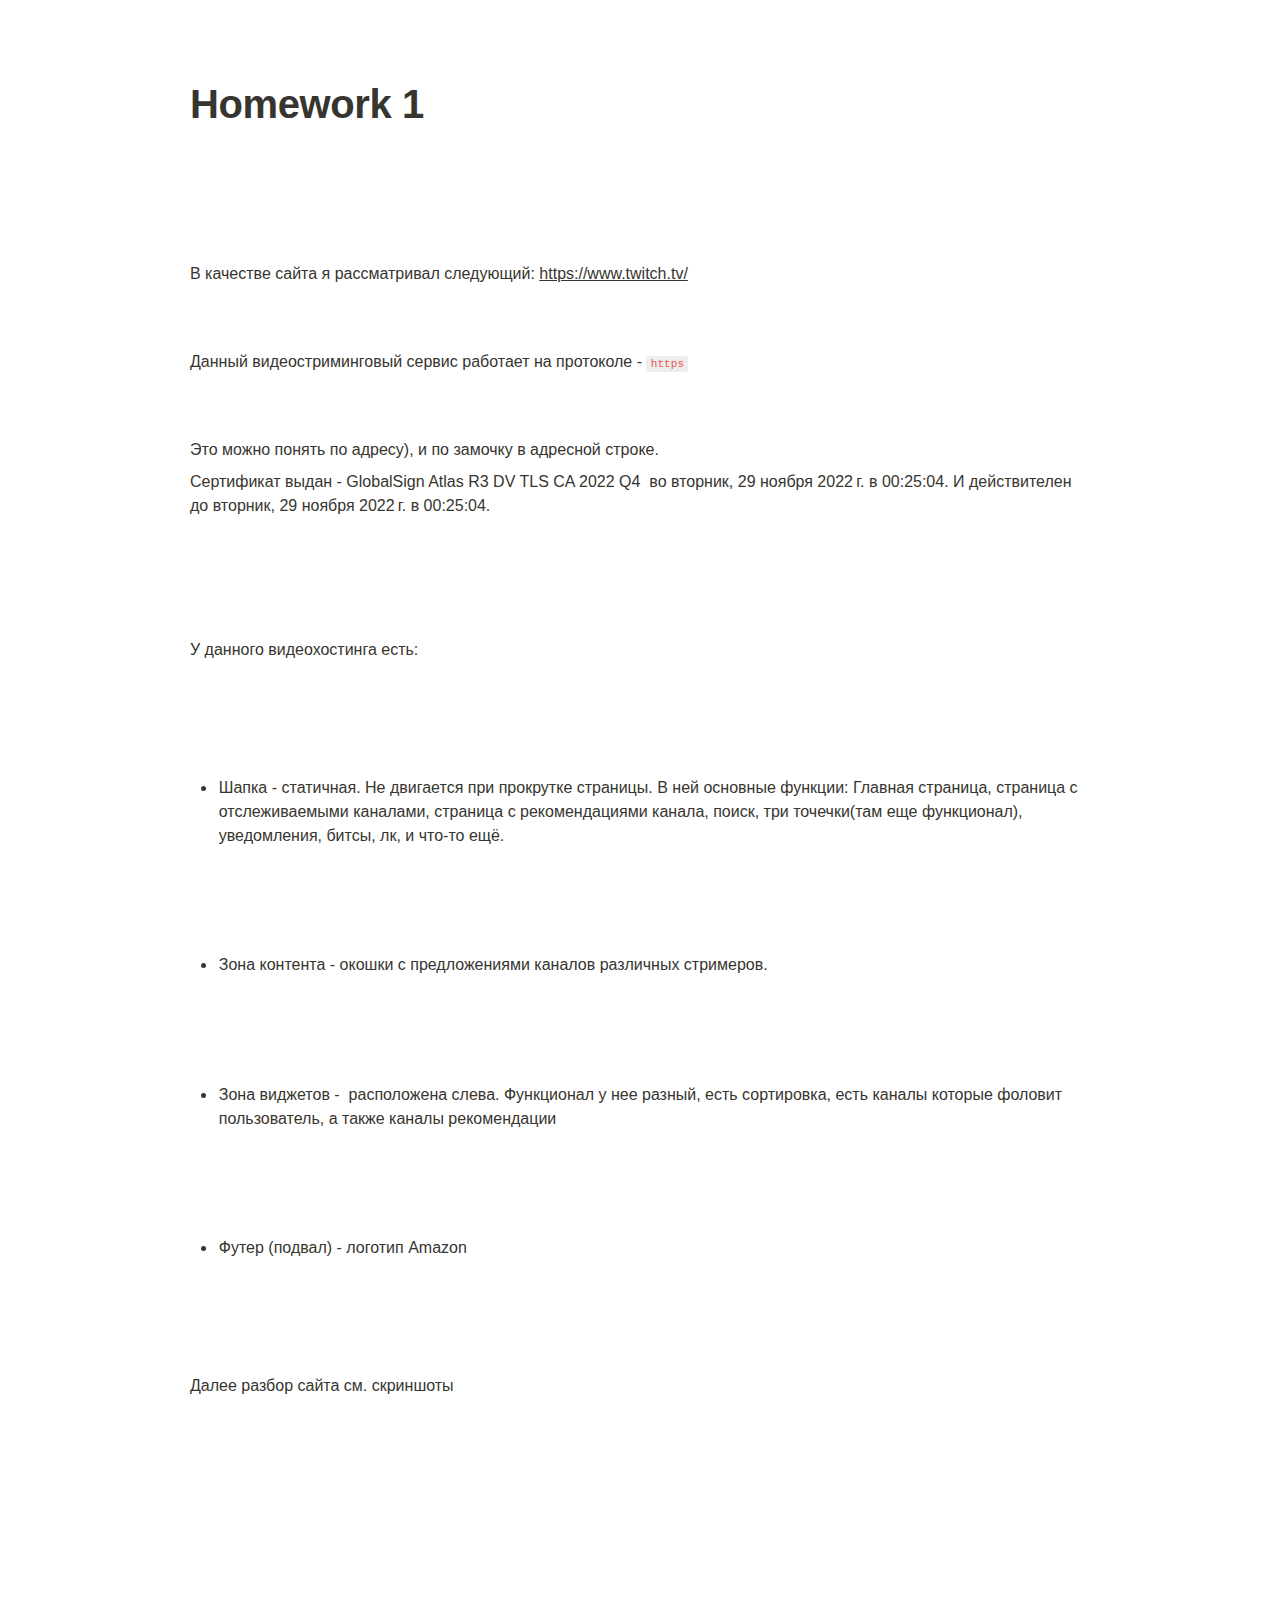
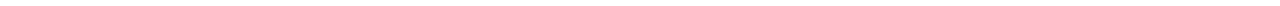
<file: S1/Homework 1.html>
<html><head><meta http-equiv="Content-Type" content="text/html; charset=utf-8"/><title>Homework 1</title><style>
/* cspell:disable-file */
/* webkit printing magic: print all background colors */
html {
	-webkit-print-color-adjust: exact;
}
* {
	box-sizing: border-box;
	-webkit-print-color-adjust: exact;
}

html,
body {
	margin: 0;
	padding: 0;
}
@media only screen {
	body {
		margin: 2em auto;
		max-width: 900px;
		color: rgb(55, 53, 47);
	}
}

body {
	line-height: 1.5;
	white-space: pre-wrap;
}

a,
a.visited {
	color: inherit;
	text-decoration: underline;
}

.pdf-relative-link-path {
	font-size: 80%;
	color: #444;
}

h1,
h2,
h3 {
	letter-spacing: -0.01em;
	line-height: 1.2;
	font-weight: 600;
	margin-bottom: 0;
}

.page-title {
	font-size: 2.5rem;
	font-weight: 700;
	margin-top: 0;
	margin-bottom: 0.75em;
}

h1 {
	font-size: 1.875rem;
	margin-top: 1.875rem;
}

h2 {
	font-size: 1.5rem;
	margin-top: 1.5rem;
}

h3 {
	font-size: 1.25rem;
	margin-top: 1.25rem;
}

.source {
	border: 1px solid #ddd;
	border-radius: 3px;
	padding: 1.5em;
	word-break: break-all;
}

.callout {
	border-radius: 3px;
	padding: 1rem;
}

figure {
	margin: 1.25em 0;
	page-break-inside: avoid;
}

figcaption {
	opacity: 0.5;
	font-size: 85%;
	margin-top: 0.5em;
}

mark {
	background-color: transparent;
}

.indented {
	padding-left: 1.5em;
}

hr {
	background: transparent;
	display: block;
	width: 100%;
	height: 1px;
	visibility: visible;
	border: none;
	border-bottom: 1px solid rgba(55, 53, 47, 0.09);
}

img {
	max-width: 100%;
}

@media only print {
	img {
		max-height: 100vh;
		object-fit: contain;
	}
}

@page {
	margin: 1in;
}

.collection-content {
	font-size: 0.875rem;
}

.column-list {
	display: flex;
	justify-content: space-between;
}

.column {
	padding: 0 1em;
}

.column:first-child {
	padding-left: 0;
}

.column:last-child {
	padding-right: 0;
}

.table_of_contents-item {
	display: block;
	font-size: 0.875rem;
	line-height: 1.3;
	padding: 0.125rem;
}

.table_of_contents-indent-1 {
	margin-left: 1.5rem;
}

.table_of_contents-indent-2 {
	margin-left: 3rem;
}

.table_of_contents-indent-3 {
	margin-left: 4.5rem;
}

.table_of_contents-link {
	text-decoration: none;
	opacity: 0.7;
	border-bottom: 1px solid rgba(55, 53, 47, 0.18);
}

table,
th,
td {
	border: 1px solid rgba(55, 53, 47, 0.09);
	border-collapse: collapse;
}

table {
	border-left: none;
	border-right: none;
}

th,
td {
	font-weight: normal;
	padding: 0.25em 0.5em;
	line-height: 1.5;
	min-height: 1.5em;
	text-align: left;
}

th {
	color: rgba(55, 53, 47, 0.6);
}

ol,
ul {
	margin: 0;
	margin-block-start: 0.6em;
	margin-block-end: 0.6em;
}

li > ol:first-child,
li > ul:first-child {
	margin-block-start: 0.6em;
}

ul > li {
	list-style: disc;
}

ul.to-do-list {
	text-indent: -1.7em;
}

ul.to-do-list > li {
	list-style: none;
}

.to-do-children-checked {
	text-decoration: line-through;
	opacity: 0.375;
}

ul.toggle > li {
	list-style: none;
}

ul {
	padding-inline-start: 1.7em;
}

ul > li {
	padding-left: 0.1em;
}

ol {
	padding-inline-start: 1.6em;
}

ol > li {
	padding-left: 0.2em;
}

.mono ol {
	padding-inline-start: 2em;
}

.mono ol > li {
	text-indent: -0.4em;
}

.toggle {
	padding-inline-start: 0em;
	list-style-type: none;
}

/* Indent toggle children */
.toggle > li > details {
	padding-left: 1.7em;
}

.toggle > li > details > summary {
	margin-left: -1.1em;
}

.selected-value {
	display: inline-block;
	padding: 0 0.5em;
	background: rgba(206, 205, 202, 0.5);
	border-radius: 3px;
	margin-right: 0.5em;
	margin-top: 0.3em;
	margin-bottom: 0.3em;
	white-space: nowrap;
}

.collection-title {
	display: inline-block;
	margin-right: 1em;
}

.simple-table {
	margin-top: 1em;
	font-size: 0.875rem;
	empty-cells: show;
}
.simple-table td {
	height: 29px;
	min-width: 120px;
}

.simple-table th {
	height: 29px;
	min-width: 120px;
}

.simple-table-header-color {
	background: rgb(247, 246, 243);
	color: black;
}
.simple-table-header {
	font-weight: 500;
}

time {
	opacity: 0.5;
}

.icon {
	display: inline-block;
	max-width: 1.2em;
	max-height: 1.2em;
	text-decoration: none;
	vertical-align: text-bottom;
	margin-right: 0.5em;
}

img.icon {
	border-radius: 3px;
}

.user-icon {
	width: 1.5em;
	height: 1.5em;
	border-radius: 100%;
	margin-right: 0.5rem;
}

.user-icon-inner {
	font-size: 0.8em;
}

.text-icon {
	border: 1px solid #000;
	text-align: center;
}

.page-cover-image {
	display: block;
	object-fit: cover;
	width: 100%;
	max-height: 30vh;
}

.page-header-icon {
	font-size: 3rem;
	margin-bottom: 1rem;
}

.page-header-icon-with-cover {
	margin-top: -0.72em;
	margin-left: 0.07em;
}

.page-header-icon img {
	border-radius: 3px;
}

.link-to-page {
	margin: 1em 0;
	padding: 0;
	border: none;
	font-weight: 500;
}

p > .user {
	opacity: 0.5;
}

td > .user,
td > time {
	white-space: nowrap;
}

input[type="checkbox"] {
	transform: scale(1.5);
	margin-right: 0.6em;
	vertical-align: middle;
}

p {
	margin-top: 0.5em;
	margin-bottom: 0.5em;
}

.image {
	border: none;
	margin: 1.5em 0;
	padding: 0;
	border-radius: 0;
	text-align: center;
}

.code,
code {
	background: rgba(135, 131, 120, 0.15);
	border-radius: 3px;
	padding: 0.2em 0.4em;
	border-radius: 3px;
	font-size: 85%;
	tab-size: 2;
}

code {
	color: #eb5757;
}

.code {
	padding: 1.5em 1em;
}

.code-wrap {
	white-space: pre-wrap;
	word-break: break-all;
}

.code > code {
	background: none;
	padding: 0;
	font-size: 100%;
	color: inherit;
}

blockquote {
	font-size: 1.25em;
	margin: 1em 0;
	padding-left: 1em;
	border-left: 3px solid rgb(55, 53, 47);
}

.bookmark {
	text-decoration: none;
	max-height: 8em;
	padding: 0;
	display: flex;
	width: 100%;
	align-items: stretch;
}

.bookmark-title {
	font-size: 0.85em;
	overflow: hidden;
	text-overflow: ellipsis;
	height: 1.75em;
	white-space: nowrap;
}

.bookmark-text {
	display: flex;
	flex-direction: column;
}

.bookmark-info {
	flex: 4 1 180px;
	padding: 12px 14px 14px;
	display: flex;
	flex-direction: column;
	justify-content: space-between;
}

.bookmark-image {
	width: 33%;
	flex: 1 1 180px;
	display: block;
	position: relative;
	object-fit: cover;
	border-radius: 1px;
}

.bookmark-description {
	color: rgba(55, 53, 47, 0.6);
	font-size: 0.75em;
	overflow: hidden;
	max-height: 4.5em;
	word-break: break-word;
}

.bookmark-href {
	font-size: 0.75em;
	margin-top: 0.25em;
}

.sans { font-family: ui-sans-serif, -apple-system, BlinkMacSystemFont, "Segoe UI", Helvetica, "Apple Color Emoji", Arial, sans-serif, "Segoe UI Emoji", "Segoe UI Symbol"; }
.code { font-family: "SFMono-Regular", Menlo, Consolas, "PT Mono", "Liberation Mono", Courier, monospace; }
.serif { font-family: Lyon-Text, Georgia, ui-serif, serif; }
.mono { font-family: iawriter-mono, Nitti, Menlo, Courier, monospace; }
.pdf .sans { font-family: Inter, ui-sans-serif, -apple-system, BlinkMacSystemFont, "Segoe UI", Helvetica, "Apple Color Emoji", Arial, sans-serif, "Segoe UI Emoji", "Segoe UI Symbol", 'Twemoji', 'Noto Color Emoji', 'Noto Sans CJK JP'; }
.pdf:lang(zh-CN) .sans { font-family: Inter, ui-sans-serif, -apple-system, BlinkMacSystemFont, "Segoe UI", Helvetica, "Apple Color Emoji", Arial, sans-serif, "Segoe UI Emoji", "Segoe UI Symbol", 'Twemoji', 'Noto Color Emoji', 'Noto Sans CJK SC'; }
.pdf:lang(zh-TW) .sans { font-family: Inter, ui-sans-serif, -apple-system, BlinkMacSystemFont, "Segoe UI", Helvetica, "Apple Color Emoji", Arial, sans-serif, "Segoe UI Emoji", "Segoe UI Symbol", 'Twemoji', 'Noto Color Emoji', 'Noto Sans CJK TC'; }
.pdf:lang(ko-KR) .sans { font-family: Inter, ui-sans-serif, -apple-system, BlinkMacSystemFont, "Segoe UI", Helvetica, "Apple Color Emoji", Arial, sans-serif, "Segoe UI Emoji", "Segoe UI Symbol", 'Twemoji', 'Noto Color Emoji', 'Noto Sans CJK KR'; }
.pdf .code { font-family: Source Code Pro, "SFMono-Regular", Menlo, Consolas, "PT Mono", "Liberation Mono", Courier, monospace, 'Twemoji', 'Noto Color Emoji', 'Noto Sans Mono CJK JP'; }
.pdf:lang(zh-CN) .code { font-family: Source Code Pro, "SFMono-Regular", Menlo, Consolas, "PT Mono", "Liberation Mono", Courier, monospace, 'Twemoji', 'Noto Color Emoji', 'Noto Sans Mono CJK SC'; }
.pdf:lang(zh-TW) .code { font-family: Source Code Pro, "SFMono-Regular", Menlo, Consolas, "PT Mono", "Liberation Mono", Courier, monospace, 'Twemoji', 'Noto Color Emoji', 'Noto Sans Mono CJK TC'; }
.pdf:lang(ko-KR) .code { font-family: Source Code Pro, "SFMono-Regular", Menlo, Consolas, "PT Mono", "Liberation Mono", Courier, monospace, 'Twemoji', 'Noto Color Emoji', 'Noto Sans Mono CJK KR'; }
.pdf .serif { font-family: PT Serif, Lyon-Text, Georgia, ui-serif, serif, 'Twemoji', 'Noto Color Emoji', 'Noto Serif CJK JP'; }
.pdf:lang(zh-CN) .serif { font-family: PT Serif, Lyon-Text, Georgia, ui-serif, serif, 'Twemoji', 'Noto Color Emoji', 'Noto Serif CJK SC'; }
.pdf:lang(zh-TW) .serif { font-family: PT Serif, Lyon-Text, Georgia, ui-serif, serif, 'Twemoji', 'Noto Color Emoji', 'Noto Serif CJK TC'; }
.pdf:lang(ko-KR) .serif { font-family: PT Serif, Lyon-Text, Georgia, ui-serif, serif, 'Twemoji', 'Noto Color Emoji', 'Noto Serif CJK KR'; }
.pdf .mono { font-family: PT Mono, iawriter-mono, Nitti, Menlo, Courier, monospace, 'Twemoji', 'Noto Color Emoji', 'Noto Sans Mono CJK JP'; }
.pdf:lang(zh-CN) .mono { font-family: PT Mono, iawriter-mono, Nitti, Menlo, Courier, monospace, 'Twemoji', 'Noto Color Emoji', 'Noto Sans Mono CJK SC'; }
.pdf:lang(zh-TW) .mono { font-family: PT Mono, iawriter-mono, Nitti, Menlo, Courier, monospace, 'Twemoji', 'Noto Color Emoji', 'Noto Sans Mono CJK TC'; }
.pdf:lang(ko-KR) .mono { font-family: PT Mono, iawriter-mono, Nitti, Menlo, Courier, monospace, 'Twemoji', 'Noto Color Emoji', 'Noto Sans Mono CJK KR'; }
.highlight-default {
	color: rgba(55, 53, 47, 1);
}
.highlight-gray {
	color: rgba(120, 119, 116, 1);
	fill: rgba(120, 119, 116, 1);
}
.highlight-brown {
	color: rgba(159, 107, 83, 1);
	fill: rgba(159, 107, 83, 1);
}
.highlight-orange {
	color: rgba(217, 115, 13, 1);
	fill: rgba(217, 115, 13, 1);
}
.highlight-yellow {
	color: rgba(203, 145, 47, 1);
	fill: rgba(203, 145, 47, 1);
}
.highlight-teal {
	color: rgba(68, 131, 97, 1);
	fill: rgba(68, 131, 97, 1);
}
.highlight-blue {
	color: rgba(51, 126, 169, 1);
	fill: rgba(51, 126, 169, 1);
}
.highlight-purple {
	color: rgba(144, 101, 176, 1);
	fill: rgba(144, 101, 176, 1);
}
.highlight-pink {
	color: rgba(193, 76, 138, 1);
	fill: rgba(193, 76, 138, 1);
}
.highlight-red {
	color: rgba(212, 76, 71, 1);
	fill: rgba(212, 76, 71, 1);
}
.highlight-gray_background {
	background: rgba(241, 241, 239, 1);
}
.highlight-brown_background {
	background: rgba(244, 238, 238, 1);
}
.highlight-orange_background {
	background: rgba(251, 236, 221, 1);
}
.highlight-yellow_background {
	background: rgba(251, 243, 219, 1);
}
.highlight-teal_background {
	background: rgba(237, 243, 236, 1);
}
.highlight-blue_background {
	background: rgba(231, 243, 248, 1);
}
.highlight-purple_background {
	background: rgba(244, 240, 247, 0.8);
}
.highlight-pink_background {
	background: rgba(249, 238, 243, 0.8);
}
.highlight-red_background {
	background: rgba(253, 235, 236, 1);
}
.block-color-default {
	color: inherit;
	fill: inherit;
}
.block-color-gray {
	color: rgba(120, 119, 116, 1);
	fill: rgba(120, 119, 116, 1);
}
.block-color-brown {
	color: rgba(159, 107, 83, 1);
	fill: rgba(159, 107, 83, 1);
}
.block-color-orange {
	color: rgba(217, 115, 13, 1);
	fill: rgba(217, 115, 13, 1);
}
.block-color-yellow {
	color: rgba(203, 145, 47, 1);
	fill: rgba(203, 145, 47, 1);
}
.block-color-teal {
	color: rgba(68, 131, 97, 1);
	fill: rgba(68, 131, 97, 1);
}
.block-color-blue {
	color: rgba(51, 126, 169, 1);
	fill: rgba(51, 126, 169, 1);
}
.block-color-purple {
	color: rgba(144, 101, 176, 1);
	fill: rgba(144, 101, 176, 1);
}
.block-color-pink {
	color: rgba(193, 76, 138, 1);
	fill: rgba(193, 76, 138, 1);
}
.block-color-red {
	color: rgba(212, 76, 71, 1);
	fill: rgba(212, 76, 71, 1);
}
.block-color-gray_background {
	background: rgba(241, 241, 239, 1);
}
.block-color-brown_background {
	background: rgba(244, 238, 238, 1);
}
.block-color-orange_background {
	background: rgba(251, 236, 221, 1);
}
.block-color-yellow_background {
	background: rgba(251, 243, 219, 1);
}
.block-color-teal_background {
	background: rgba(237, 243, 236, 1);
}
.block-color-blue_background {
	background: rgba(231, 243, 248, 1);
}
.block-color-purple_background {
	background: rgba(244, 240, 247, 0.8);
}
.block-color-pink_background {
	background: rgba(249, 238, 243, 0.8);
}
.block-color-red_background {
	background: rgba(253, 235, 236, 1);
}
.select-value-color-pink { background-color: rgba(245, 224, 233, 1); }
.select-value-color-purple { background-color: rgba(232, 222, 238, 1); }
.select-value-color-green { background-color: rgba(219, 237, 219, 1); }
.select-value-color-gray { background-color: rgba(227, 226, 224, 1); }
.select-value-color-opaquegray { background-color: rgba(255, 255, 255, 0.0375); }
.select-value-color-orange { background-color: rgba(250, 222, 201, 1); }
.select-value-color-brown { background-color: rgba(238, 224, 218, 1); }
.select-value-color-red { background-color: rgba(255, 226, 221, 1); }
.select-value-color-yellow { background-color: rgba(253, 236, 200, 1); }
.select-value-color-blue { background-color: rgba(211, 229, 239, 1); }

.checkbox {
	display: inline-flex;
	vertical-align: text-bottom;
	width: 16;
	height: 16;
	background-size: 16px;
	margin-left: 2px;
	margin-right: 5px;
}

.checkbox-on {
	background-image: url("data:image/svg+xml;charset=UTF-8,%3Csvg%20width%3D%2216%22%20height%3D%2216%22%20viewBox%3D%220%200%2016%2016%22%20fill%3D%22none%22%20xmlns%3D%22http%3A%2F%2Fwww.w3.org%2F2000%2Fsvg%22%3E%0A%3Crect%20width%3D%2216%22%20height%3D%2216%22%20fill%3D%22%2358A9D7%22%2F%3E%0A%3Cpath%20d%3D%22M6.71429%2012.2852L14%204.9995L12.7143%203.71436L6.71429%209.71378L3.28571%206.2831L2%207.57092L6.71429%2012.2852Z%22%20fill%3D%22white%22%2F%3E%0A%3C%2Fsvg%3E");
}

.checkbox-off {
	background-image: url("data:image/svg+xml;charset=UTF-8,%3Csvg%20width%3D%2216%22%20height%3D%2216%22%20viewBox%3D%220%200%2016%2016%22%20fill%3D%22none%22%20xmlns%3D%22http%3A%2F%2Fwww.w3.org%2F2000%2Fsvg%22%3E%0A%3Crect%20x%3D%220.75%22%20y%3D%220.75%22%20width%3D%2214.5%22%20height%3D%2214.5%22%20fill%3D%22white%22%20stroke%3D%22%2336352F%22%20stroke-width%3D%221.5%22%2F%3E%0A%3C%2Fsvg%3E");
}
	
</style>
</head>
<body>
	<article id="da82e1c2-bc0b-43a5-b978-978dc1b77c01" class="page sans"><header><h1 class="page-title">Homework 1</h1></header>
		<div class="page-body">
			<p id="3718cb16-69ef-406e-ae74-5131151420c1" class="">В качестве сайта я рассматривал следующий: <a href="https://www.twitch.tv/">https://www.twitch.tv/</a></p>
			<p id="4283b8b1-fec3-46c4-8252-e57cc48ffb62" class="">Данный видеостриминговый сервис работает на протоколе - <code>https</code></p>
			<p id="1a45852d-0a42-4bd5-ad6b-173bb23cc845" class="">Это можно понять по адресу), и по замочку в адресной строке. </p><p id="e2581348-7b3b-410e-8a97-9edad2736e9f" class="">Сертификат выдан - GlobalSign Atlas R3 DV TLS CA 2022 Q4  во вторник, 29 ноября 2022 г. в 00:25:04. И действителен до вторник, 29 ноября 2022 г. в 00:25:04.</p>
			<p id="c115cc7f-b996-40b7-b5e0-79f75f7efed3" class="">
			</p><p id="324c5d29-825f-4a97-b0ac-4da10be05178" class="">У данного видеохостинга есть:</p>
			<ul id="4b4f4575-801f-4348-a4f3-a0ffedc81698" class="bulleted-list">
				<li style="list-style-type:disc">Шапка - статичная. Не двигается при прокрутке страницы. В ней основные функции: Главная страница, страница с отслеживаемыми каналами, страница с рекомендациями канала, поиск, три точечки(там еще функционал), уведомления, битсы, лк, и что-то ещё.</li>
			</ul><ul id="07a429c2-7285-4f49-a534-c6d8df40e2eb" class="bulleted-list">
				<li style="list-style-type:disc">Зона контента - окошки с предложениями каналов различных стримеров.</li>
			</ul><ul id="2662af51-a776-4f6d-b17d-1062ee058b59" class="bulleted-list">
				<li style="list-style-type:disc">Зона виджетов -  расположена слева. Функционал у нее разный, есть сортировка, есть каналы которые фоловит пользователь, а также каналы рекомендации</li>
			</ul><ul id="a276e56b-f4cf-465b-b615-5a71e42095de" class="bulleted-list">
				<li style="list-style-type:disc">Футер (подвал) - логотип Amazon</li>
			</ul>
			<p id="86d3a0c8-c514-461d-9b3e-09919c5887d8" class="">Далее разбор сайта см. скриншоты</p>
		</div>
	</article>
</body>

</html>
</file>
